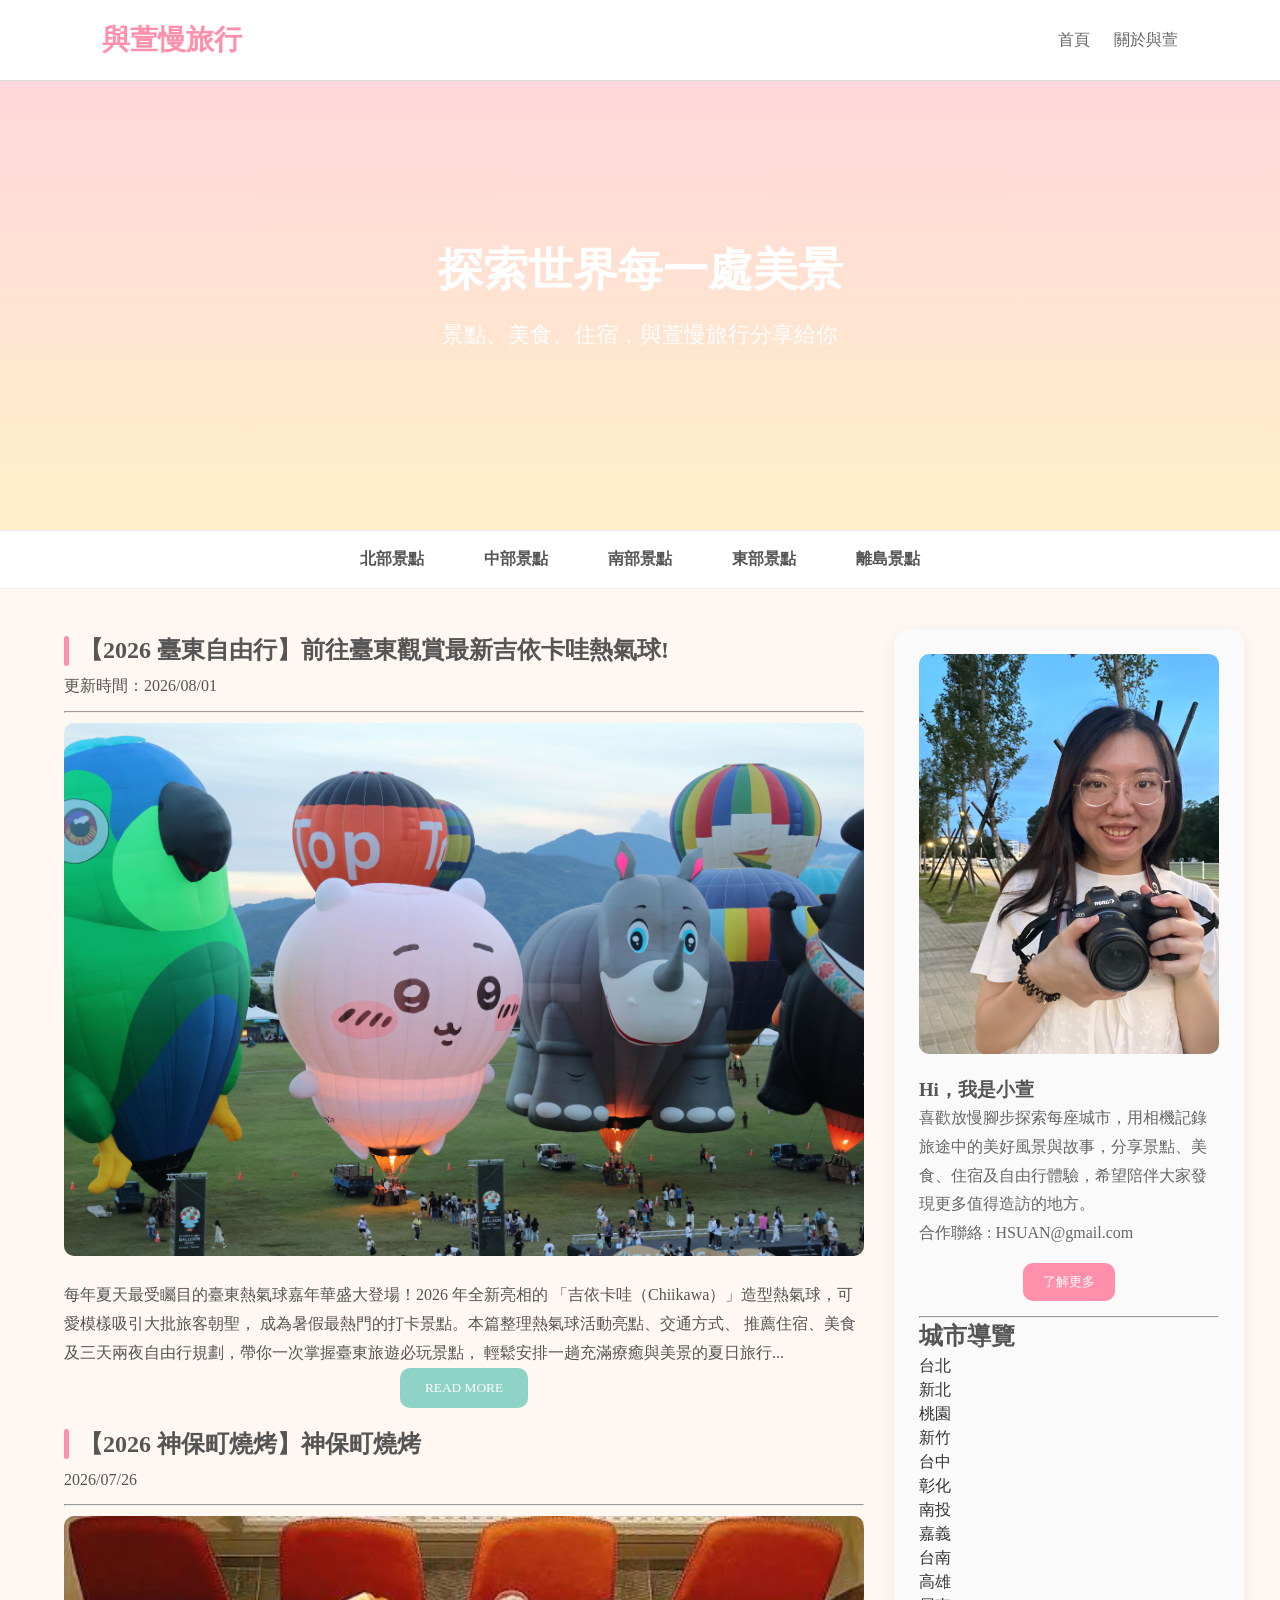
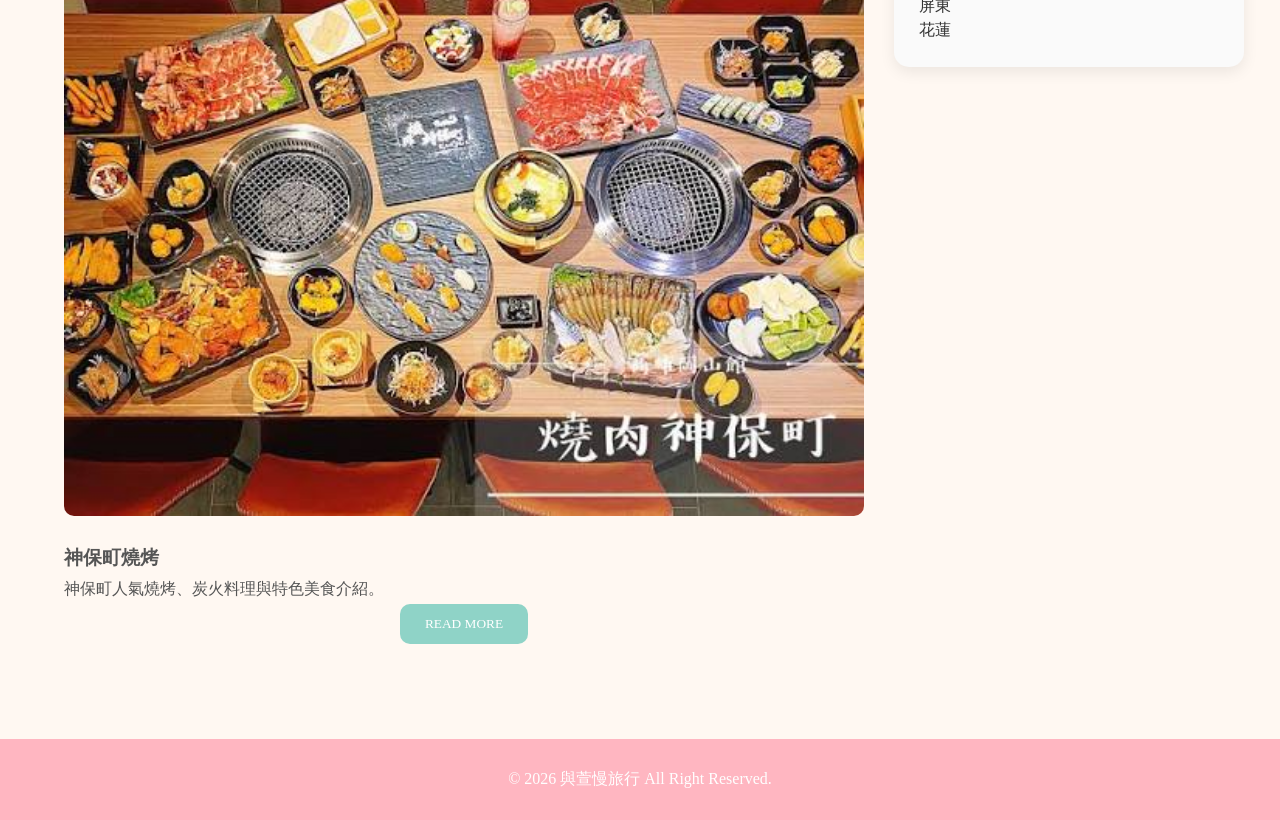
<file: index.html>
<!DOCTYPE html>
<html lang="zh-TW">
    <head>
        <meta charset="UTF-8">
        <meta name="viewport" content="width=device-width, initial-scale=1.0">
        <meta name="description" content="探索台灣每個角落，規劃你的專屬旅行">
        <meta name="keywords" content="台灣旅遊, 景點, 行程規劃, 收藏, 旅行日記">
        <meta name="author" content="與萱慢旅行">
        <meta name="robots" content="index, follow">
        <meta property="og:title" content="與萱慢旅行">
        <meta property="og:description" content="分享台灣與世界各地的旅遊景點、美食、住宿及自由行攻略，用照片與文字記錄每一段旅程，陪你一起發現旅行中的美好。">
        <meta property="og:image" content="https://example.com/image.jpg">
        <title>與萱慢旅行</title>
        <link rel="stylesheet" href="css/style.css">
    </head>
    <body>
        <header>
            <div class="logo" href="index.html">與萱慢旅行</div>
            <nav>
                <a href="index.html">首頁</a>
                <a href="about.html">關於與萱</a>
            </nav>
        </header>

        <!-- Hero -->
        <section class="hero">
            <div class="hero-content">
                <h1>探索世界每一處美景</h1>
                <p>景點、美食、住宿，與萱慢旅行分享給你</p>
            </div>
        </section>


        <!-- 分類 -->
       <section class="category">
            <div class="category-list">

                <div class="category-item">
                    <span>北部景點</span>

                    <div class="dropdown">
                        <a href="#">台北</a>
                        <a href="#">新北</a>
                        <a href="#">桃園</a>
                        <a href="#">新竹</a>
                    </div>
                </div>

                <div class="category-item">
                    <span>中部景點</span>

                    <div class="dropdown">
                        <a href="#">台中</a>
                        <a href="#">彰化</a>
                        <a href="#">南投</a>
                        <a href="#">苗栗</a>
                    </div>
                </div>

                <div class="category-item">
                    <span>南部景點</span>

                    <div class="dropdown">
                        <a href="#">台南</a>
                        <a href="#">高雄</a>
                        <a href="#">屏東</a>
                        <a href="#">嘉義</a>
                    </div>
                </div>

                <div class="category-item">
                    <span>東部景點</span>

                    <div class="dropdown">
                        <a href="#">宜蘭</a>
                        <a href="#">花蓮</a>
                        <a href="#">台東</a>
                    </div>
                </div>
                <div class="category-item">
                    <span>離島景點</span>

                    <div class="dropdown">
                        <a href="#">澎湖</a>
                        <a href="#">金門</a>
                        <a href="#">馬祖</a>
                        <a href="#">綠島</a>
                        <a href="#">蘭嶼</a>
                    </div>
                </div>

            </div>
        </section>

        <!-- 最新文章 -->
        <section class="content">

            <!-- 左邊：最新文章 -->
            <div class="latest">
                <div class="article-list">
                    <article>
                        <h2 class="article-title" alt="閱讀【2026 臺東自由行】前往臺東觀賞最新吉依卡哇熱氣球!">【2026 臺東自由行】前往臺東觀賞最新吉依卡哇熱氣球!</h2>
                        <div>更新時間：2026/08/01</div>
                        <hr>
                        <figure>
                            <img src="images/2026.08.01/2B9A0806.JPG" alt="臺東熱氣球" class="article-img">
                        </figure>
                        <div>
                            <p>每年夏天最受矚目的臺東熱氣球嘉年華盛大登場！2026 年全新亮相的
                                「吉依卡哇（Chiikawa）」造型熱氣球，可愛模樣吸引大批旅客朝聖，
                                成為暑假最熱門的打卡景點。本篇整理熱氣球活動亮點、交通方式、
                                推薦住宿、美食及三天兩夜自由行規劃，帶你一次掌握臺東旅遊必玩景點，
                                輕鬆安排一趟充滿療癒與美景的夏日旅行...
                            </p>
                        </div>
                        <div class="article-READMORE-div">
                            <button onclick="window.location.href='article1.html'">READ MORE</button>
                        </div>
                    </article>

                    <article>
                        <h2 class="article-title" alt="閱讀【2026 神保町燒烤】神保町燒烤">【2026 神保町燒烤】神保町燒烤</h2>
                        <div>2026/07/26</div>
                        <hr>
                        <figure>
                            <img src="images\2026.07.26\images (1).jpg" alt="神保町燒烤" class="article-img">
                        </figure>
                        <h3>神保町燒烤</h3>
                        <p>神保町人氣燒烤、炭火料理與特色美食介紹。</p>
                        <div class="article-READMORE-div">
                            <button onclick="window.location.href='article2.html'">READ MORE</button>
                        </div>
                    </article>
                </div>
            </div>

            <!-- 右邊：自我介紹 -->
            <aside class="about">
                <img src="images/profile/0B8F78BD-A8CF-41C1-AAC6-F7CB6F721386.jpg" alt="萱萱" class="profile-img">

                <h3>Hi，我是小萱</h3>
                <p>
                   喜歡放慢腳步探索每座城市，用相機記錄旅途中的美好風景與故事，分享景點、美食、住宿及自由行體驗，希望陪伴大家發現更多值得造訪的地方。
                </p>
                <p>合作聯絡 : HSUAN@gmail.com</p>
                <div class="aboutme_readmore_button">
                    <button onclick="window.location.href='about.html'">了解更多</button>
                </div>
                <hr>
                <!-- 城市導覽 -->
                <section class="city">
                    <h2>城市導覽</h2>
                    <div class="city-grid">
                        <div><a href="attractions.html?city=台北" class="a-href">台北</a></div>
                        <div><a href="attractions.html?city=新北" class="a-href">新北</a></div>
                        <div><a href="attractions.html?city=桃園" class="a-href">桃園</a></div>
                        <div><a href="attractions.html?city=新竹" class="a-href">新竹</a></div>

                        <div><a href="attractions.html?city=台中" class="a-href">台中</a></div>
                        <div><a href="attractions.html?city=彰化" class="a-href">彰化</a></div>
                        <div><a href="attractions.html?city=南投" class="a-href">南投</a></div>
                        <div><a href="attractions.html?city=嘉義" class="a-href">嘉義</a></div>

                        <div><a href="attractions.html?city=台南" class="a-href">台南</a></div>
                        <div><a href="attractions.html?city=高雄" class="a-href">高雄</a></div>
                        <div><a href="attractions.html?city=屏東" class="a-href">屏東</a></div>
                        <div><a href="attractions.html?city=花蓮" class="a-href">花蓮</a></div>
                    </div>
                </section>
            </aside>



        </section>

        <footer>
        &copy; 2026 與萱慢旅行 All Right Reserved.
        </footer>

    </body>
</html>
</file>
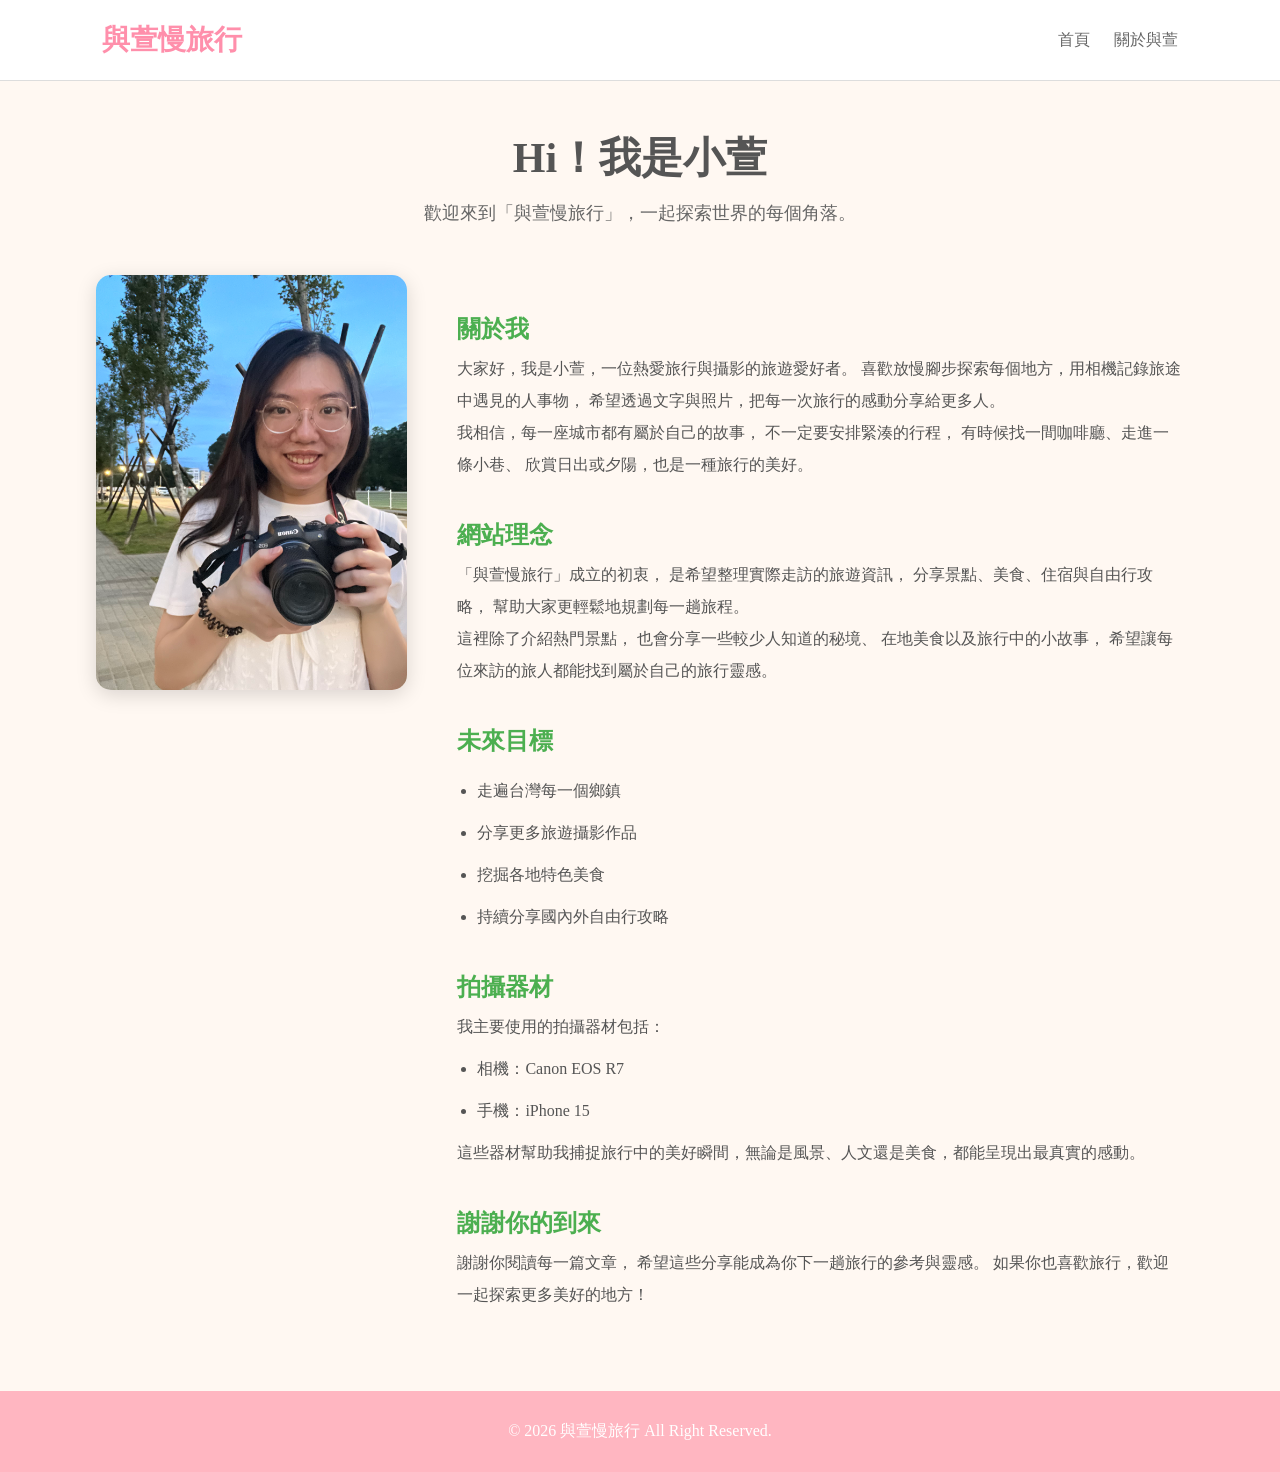
<file: about.html>
<!DOCTYPE html>
<html lang="zh-TW">
<head>
    <meta charset="UTF-8">
    <meta name="viewport" content="width=device-width, initial-scale=1.0">
    <meta name="description" content="探索台灣每個角落，規劃你的專屬旅行">
    <meta name="keywords" content="台灣旅遊, 景點, 行程規劃, 收藏, 旅行日記">
    <meta name="author" content="與萱慢旅行">
    <meta name="robots" content="index, follow">
    <meta property="og:title" content="與萱慢旅行">
    <meta property="og:description" content="分享台灣與世界各地的旅遊景點、美食、住宿及自由行攻略，用照片與文字記錄每一段旅程，陪你一起發現旅行中的美好。">
    <meta property="og:image" content="https://example.com/image.jpg">
    <title>與萱慢旅行</title>
    <link rel="stylesheet" href="css/about.css">
</head>

<body>

<header>
    <div class="logo">與萱慢旅行</div>

    <nav>
        <a href="index.html">首頁</a>
        <a href="about.html">關於與萱</a>
    </nav>
</header>

<main class="about-page">

    <section class="about-banner">
        <h1>Hi！我是小萱</h1>
        <p>歡迎來到「與萱慢旅行」，一起探索世界的每個角落。</p>
    </section>

    <section class="about-content">

        <div class="about-photo">
            <img src="images/profile/0B8F78BD-A8CF-41C1-AAC6-F7CB6F721386.jpg" alt="與萱">
        </div>

        <div class="about-text">

            <h2>關於我</h2>

            <p>
                大家好，我是小萱，一位熱愛旅行與攝影的旅遊愛好者。
                喜歡放慢腳步探索每個地方，用相機記錄旅途中遇見的人事物，
                希望透過文字與照片，把每一次旅行的感動分享給更多人。
            </p>

            <p>
                我相信，每一座城市都有屬於自己的故事，
                不一定要安排緊湊的行程，
                有時候找一間咖啡廳、走進一條小巷、
                欣賞日出或夕陽，也是一種旅行的美好。
            </p>

            <h2>網站理念</h2>

            <p>
                「與萱慢旅行」成立的初衷，
                是希望整理實際走訪的旅遊資訊，
                分享景點、美食、住宿與自由行攻略，
                幫助大家更輕鬆地規劃每一趟旅程。
            </p>

            <p>
                這裡除了介紹熱門景點，
                也會分享一些較少人知道的秘境、
                在地美食以及旅行中的小故事，
                希望讓每位來訪的旅人都能找到屬於自己的旅行靈感。
            </p>

            <h2>未來目標</h2>

            <ul>
                <li>走遍台灣每一個鄉鎮</li>
                <li>分享更多旅遊攝影作品</li>
                <li>挖掘各地特色美食</li>
                <li>持續分享國內外自由行攻略</li>
            </ul>

			<h2>拍攝器材</h2>

			<P>
				我主要使用的拍攝器材包括：
				<ul>
					<li>相機：Canon EOS R7</li>
					<li>手機：iPhone 15</li>
				</ul>
				這些器材幫助我捕捉旅行中的美好瞬間，無論是風景、人文還是美食，都能呈現出最真實的感動。
			</P>

            <h2>謝謝你的到來</h2>

            <p>
                謝謝你閱讀每一篇文章，
                希望這些分享能成為你下一趟旅行的參考與靈感。
                如果你也喜歡旅行，歡迎一起探索更多美好的地方！
            </p>

        </div>

    </section>

</main>

<footer>
    &copy; 2026 與萱慢旅行 All Right Reserved.
</footer>

</body>
</html>
</file>
<file: css/style.css>
* {
	margin: 0;
	padding: 0;
	box-sizing: border-box;
	font-family: "Microsoft JhengHei";
}

body {
	background: #FFF8F2;
	color: #555;
}

header {
    height: 80px;
    background: white;
    display: flex;
    align-items: center;
    justify-content: space-between;
    padding: 0 8%;
    box-shadow: 0 1px 0 #ddd;

    position: sticky;
    top: 0;
    z-index: 1000;
}
ul {
  list-style: none;
  padding-left: 0; /* 可選：移除預設左邊縮排 */
}

li {
  list-style: none;
}

.logo {
	font-size: 28px;
	font-weight: bold;
	color: #ff8fab;
}

nav a {
	text-decoration: none;
	color: #666;
	margin-left: 20px;
}

.hero {
	height: 450px;
	background: linear-gradient(rgba(255,182,193,.5), rgba(255,232,163,.5)), url("https://picsum.photos/1200/600");
	background-size: cover;
	display: flex;
	flex-direction: column;
	justify-content: center;
	align-items: center;
	text-align: center;
	color: white;
}

.hero h1 { font-size: 45px; }
.hero p { font-size: 22px; margin: 20px; }

button {
	background: #8FD3C7;
	border: none;
	padding: 12px 25px;
	border-radius: 10px;
	color: white;
	cursor: pointer;
}

.search { text-align: center; padding: 50px; }
.search input { width: 300px; padding: 15px; border-radius: 30px; border: 1px solid #ddd; }

.title { text-align: center; margin: 30px; }

.cards { display: flex; justify-content: center; gap: 30px; }

.card {
	background: white;
	width: 250px;
	padding: 30px;
	border-radius: 20px;
	box-shadow: 0 5px 15px #ddd;
	text-align: center;
}

footer { margin-top: 80px; background: #ffb6c1; color: white; text-align: center; padding: 30px; }

@media (max-width: 768px) {
	header { flex-direction: column; height: auto; padding: 20px; }
	.cards { flex-direction: column; align-items: center; }
	.hero h1 { font-size: 30px; }
}

/* 分類列 */
.category{
    position: sticky;
    top: 70px;
    z-index: 999;
    background: white;
    border-top: 1px solid #eee;
    border-bottom: 1px solid #eee;
}

.category-list{
    width:90%;
    margin:auto;

    display:flex;
    justify-content:center;
    gap:60px;
}

.category-item{
    position:relative;
    padding:18px 0;
    cursor:pointer;
    font-weight:600;
}

.category-item span:hover{
    color:#4CAF50;
}

/* 下拉選單 */

.dropdown{

    display:none;

    position:absolute;

    top:45px;
    left:100%;

    transform:translateX(-50%);

    background:white;

    box-shadow:0 5px 20px rgba(0,0,0,.15);

    min-width:150px;
}

.dropdown a{

    display:block;

    padding:12px 20px;

    color:#333;

    text-decoration:none;
}

.dropdown a:hover{

    background:#f3f3f3;
}

.category-item:hover .dropdown{

    display:block;
}
/* 最新文章+自我介紹 */

.content{
    width: 90%;
    max-width: 1200px;
    margin: 40px auto;
    display: flex;
    gap: 30px;
    align-items: flex-start;
	line-height: 1.8;
}

/* 左邊70% */
.latest{
    flex: 7;
}
.article-list hr{
	margin: 10px 0;
}
.article-title{
    position: relative;
    padding-left: 15px;
}

.article-title::before{
    content: "";
    position: absolute;
    left: 0;
    top: 50%;
    transform: translateY(-50%);
    width: 5px;
    height: 30px;
    background: #ff8fab;
    border-radius: 3px;
}
.article-img{
	width: 800px;
	height: auto;
	border-radius: 10px;
	object-fit: cover;
	margin-bottom: 15px;
}
.article-READMORE-div{
	text-align: center;
	margin-bottom: 15px;
}



/* 右邊30% */
.about{
    flex: 3;
    background: #fafafa;
    padding: 25px;
    border-radius: 15px;
    text-align: left;
    box-shadow: 0 5px 15px rgba(0,0,0,.08);
	line-height: 1.5;
}

.about img{
    width: 300px;
    height: auto;
    border-radius: 10px;
    object-fit: cover;
    margin-bottom: 15px;
}

.about p{
    line-height: 1.8;
    color: #666;
}
.aboutme_readmore_button{
	text-align: center;
	margin-bottom: 15px;
}

.about button{
    margin-top: 15px;
    padding: 10px 20px;
    border: none;
    background: #ff8fab;
    color: white;
    cursor: pointer;
}


/*城市導覽*/
.a-href{
    color: #333;           /* 文字顏色 */
    text-decoration: none; /* 移除底線 */
}

.a-href:visited{
    color: #333;           /* 點過後保持同色 */
    text-decoration: none;
}

.a-href:hover{
    color: #ff8fab;        /* 滑鼠移過去變色，可自行修改 */
    text-decoration: none;
}
a{
    color: #333;           /* 文字顏色 */
    text-decoration: none; /* 移除底線 */
}

a:visited{
    color: #333;           /* 點過後保持同色 */
    text-decoration: none;
}
a:hover{
    color: #ff8fab;        /* 滑鼠移過去變色，可自行修改 */
    text-decoration: none;
}
.footer-menu {
    text-align: center;
}

.footer-menu ul {
    list-style: none;  /* 消除 li 黑點 */
    padding: 0;
    margin: 0;
    display: flex;     /* 橫向排列 */
    justify-content: center;
    gap: 30px;         /* 選項間距 */
}

.footer-menu li {
    display: inline;
}
.schedule-table{
    width:100%;
    border-collapse:separate;
    border-spacing:0;
    background:#fff;
    border:1px solid #e8edf2;
    border-radius:14px;
    overflow:hidden;
    box-shadow:0 10px 25px rgba(0,0,0,.06);
}

.schedule-table thead th{
    background:#4db8d7;
    color:#fff;
    padding:15px 20px;
    font-size:17px;
    font-weight:600;
    text-align:left;
}

.schedule-table tbody td{
    padding:16px 20px;
    border-bottom:1px solid #eef2f5;
    line-height:1.8;
}

.schedule-table tbody tr:last-child td{
    border-bottom:none;
}

.schedule-table tbody tr:nth-child(even){
    background:#fafcfd;
}

.schedule-table tbody tr:hover{
    background:#f2fbfd;
    transition:.25s;
}

.schedule-table tbody td:first-child{
    width:160px;
    color:#3396b5;
    font-weight:700;
    white-space:nowrap;
}

@media (max-width:768px){

.schedule-table thead th,
.schedule-table tbody td{
    padding:12px 14px;
}

.schedule-table tbody td:first-child{
    width:120px;
}
}
</file>
<file: css/about.css>
* {
	margin: 0;
	padding: 0;
	box-sizing: border-box;
	font-family: "Microsoft JhengHei";
}

body {
	background: #FFF8F2;
	color: #555;
}

header {
    height: 80px;
    background: white;
    display: flex;
    align-items: center;
    justify-content: space-between;
    padding: 0 8%;
    box-shadow: 0 1px 0 #ddd;

    position: sticky;
    top: 0;
    z-index: 1000;
}

.logo {
	font-size: 28px;
	font-weight: bold;
	color: #ff8fab;
}

nav a {
	text-decoration: none;
	color: #666;
	margin-left: 20px;
}

.hero {
	height: 450px;
	background: linear-gradient(rgba(255,182,193,.5), rgba(255,232,163,.5)), url("https://picsum.photos/1200/600");
	background-size: cover;
	display: flex;
	flex-direction: column;
	justify-content: center;
	align-items: center;
	text-align: center;
	color: white;
}

.hero h1 { font-size: 45px; }
.hero p { font-size: 22px; margin: 20px; }

button {
	background: #8FD3C7;
	border: none;
	padding: 12px 25px;
	border-radius: 10px;
	color: white;
	cursor: pointer;
}

.search { text-align: center; padding: 50px; }
.search input { width: 300px; padding: 15px; border-radius: 30px; border: 1px solid #ddd; }

.title { text-align: center; margin: 30px; }

.cards { display: flex; justify-content: center; gap: 30px; }

.card {
	background: white;
	width: 250px;
	padding: 30px;
	border-radius: 20px;
	box-shadow: 0 5px 15px #ddd;
	text-align: center;
}

footer { margin-top: 80px; background: #ffb6c1; color: white; text-align: center; padding: 30px; }

@media (max-width: 768px) {
	header { flex-direction: column; height: auto; padding: 20px; }
	.cards { flex-direction: column; align-items: center; }
	.hero h1 { font-size: 30px; }
}

/* 分類列 */
.category{
    position: sticky;
    top: 70px;
    z-index: 999;
    background: white;
    border-top: 1px solid #eee;
    border-bottom: 1px solid #eee;
}

.category-list{
    width:90%;
    margin:auto;

    display:flex;
    justify-content:center;
    gap:60px;
}

.category-item{
    position:relative;
    padding:18px 0;
    cursor:pointer;
    font-weight:600;
}

.category-item span:hover{
    color:#4CAF50;
}

/* 下拉選單 */

.dropdown{

    display:none;

    position:absolute;

    top:45px;
    left:100%;

    transform:translateX(-50%);

    background:white;

    box-shadow:0 5px 20px rgba(0,0,0,.15);

    min-width:150px;
}

.dropdown a{

    display:block;

    padding:12px 20px;

    color:#333;

    text-decoration:none;
}

.dropdown a:hover{

    background:#f3f3f3;
}

.category-item:hover .dropdown{

    display:block;
}
/* 最新文章+自我介紹 */

.content{
    width: 90%;
    max-width: 1200px;
    margin: 40px auto;
    display: flex;
    gap: 30px;
    align-items: flex-start;
	line-height: 1.8;
}

/* 左邊70% */

.latest{
    flex: 7;
}

/* 右邊30% */
.about{
    flex: 3;
    background: #fafafa;
    padding: 25px;
    border-radius: 15px;
    text-align: left;
    box-shadow: 0 5px 15px rgba(0,0,0,.08);
	line-height: 1.5;
}

.about img{
    width: 300px;
    height: auto;
    border-radius: 10px;
    object-fit: cover;
    margin-bottom: 15px;
}

.about p{
    line-height: 1.8;
    color: #666;
}
.aboutme_readmore_button{
	text-align: center;
	margin-bottom: 15px;
}

.about button{
    margin-top: 15px;
    padding: 10px 20px;
    border: none;
    background: #ff8fab;
    color: white;
    cursor: pointer;
}
.article-img{
	width: 800px;
	height: auto;
	border-radius: 10px;
	object-fit: cover;
	margin-bottom: 15px;
}
.article-READMORE-div{
	text-align: center;
	margin-bottom: 15px;
}
/*城市導覽*/
.a-href{
    color: #333;           /* 文字顏色 */
    text-decoration: none; /* 移除底線 */
}

.a-href:visited{
    color: #333;           /* 點過後保持同色 */
    text-decoration: none;
}

.a-href:hover{
    color: #ff8fab;        /* 滑鼠移過去變色，可自行修改 */
    text-decoration: none;
}
.about-page{
    width: 85%;
    max-width: 1100px;
    margin: 50px auto;
}

.about-banner{
    text-align: center;
    margin-bottom: 50px;
}

.about-banner h1{
    font-size: 42px;
    margin-bottom: 15px;
}

.about-banner p{
    color: #666;
    font-size: 18px;
}

.about-content{
    display: flex;
    gap: 50px;
    align-items: flex-start;
}

.about-photo{
    flex: 3;
}

.about-photo img{
    width: 100%;
    border-radius: 15px;
    box-shadow: 0 5px 20px rgba(0,0,0,.15);
}

.about-text{
    flex: 7;
    line-height: 2;
}

.about-text h2{
    margin-top: 30px;
    color: #4CAF50;
}

.about-text ul{
    margin-left: 20px;
}

.about-text li{
    margin: 10px 0;
}
</file>
